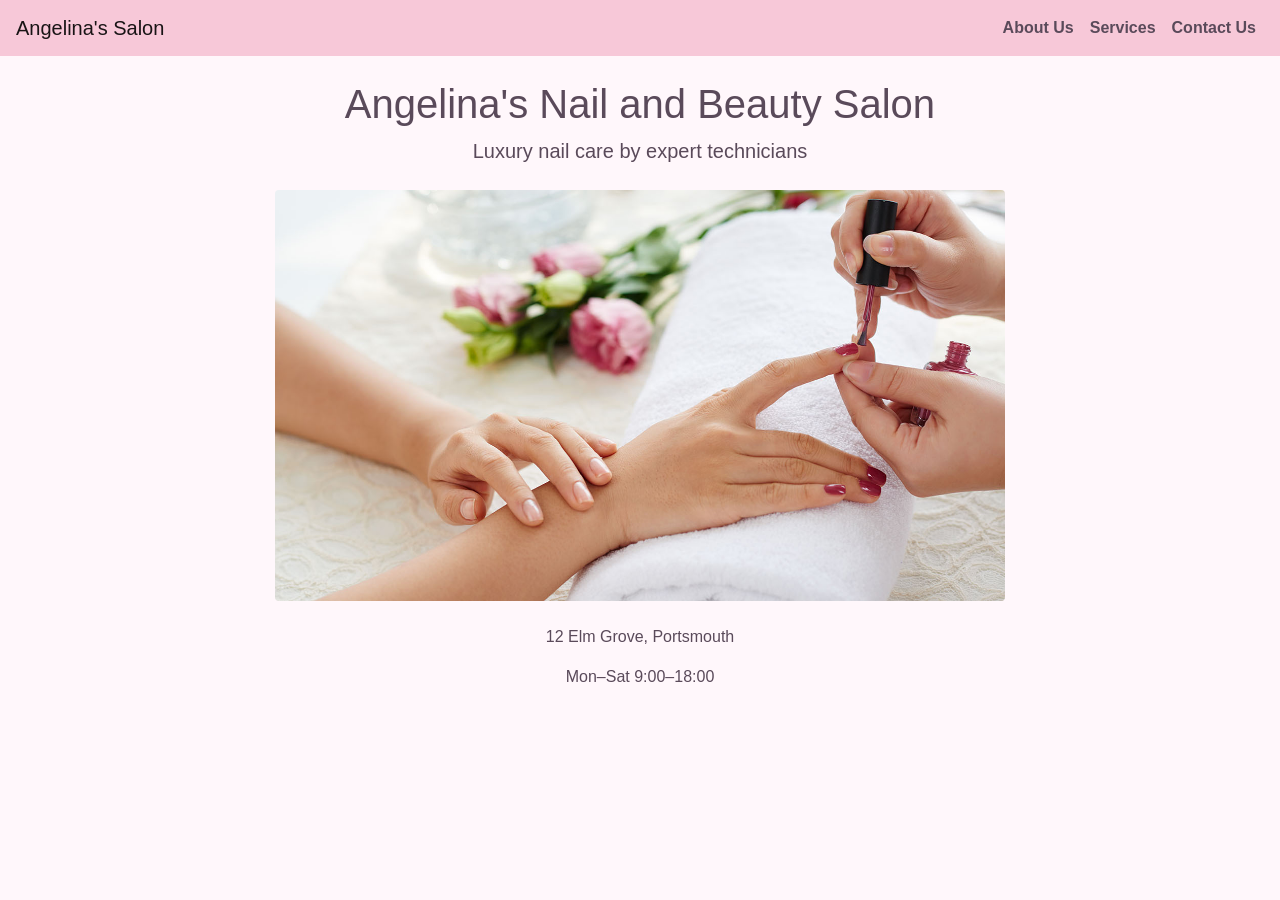
<file: index.html>
<!DOCTYPE html>
<html lang="en">

<head>
    <meta charset="UTF-8">
    <meta name="viewport" content="width=device-width, initial-scale=1.0">

    <link
      href="https://stackpath.bootstrapcdn.com/bootstrap/4.5.2/css/bootstrap.min.css"
      rel="stylesheet"
    />
    <script src="https://stackpath.bootstrapcdn.com/bootstrap/4.5.2/js/bootstrap.min.js"></script>

    <link rel="stylesheet" href="style.css">
    <title>Angelina's Nail and Beauty Salon</title>
</head>

<body>

    <nav class="navbar navbar-expand-lg navbar-light bg-light">
        <a class="navbar-brand" href="#">Angelina's Salon</a>
        <button class="navbar-toggler" type="button" data-toggle="collapse" data-target="#navbarNav">
            <span class="navbar-toggler-icon"></span>
        </button>

        <div class="collapse navbar-collapse" id="navbarNav">
            <ul class="navbar-nav ml-auto">
                <li class="nav-item">
                    <a class="nav-link" href="aboutus.html">About Us</a>
                </li>
                <li class="nav-item">
                    <a class="nav-link" href="services.html">Services</a>
                </li>
                <li class="nav-item">
                    <a class="nav-link" href="contactus.html">Contact Us</a>
                </li>
            </ul>
        </div>
    </nav>

    <header class="text-center my-4">
        <h1>Angelina's Nail and Beauty Salon</h1>
        <p class="lead">Luxury nail care by expert technicians</p>
    </header>

    <div class="container">
        <div class="row justify-content-center">
            <div class="col-md-8 text-center">
                <img src="manicures.jpg" class="img-fluid rounded mb-4" alt="manicures">
            </div>
        </div>

        <div class="row justify-content-center">
            <div class="col-md-4 text-center salon-info">
                <p>12 Elm Grove, Portsmouth</p>
                <p>Mon–Sat 9:00–18:00</p>
            </div>
        </div>
    </div>

</body>

</html>
</file>
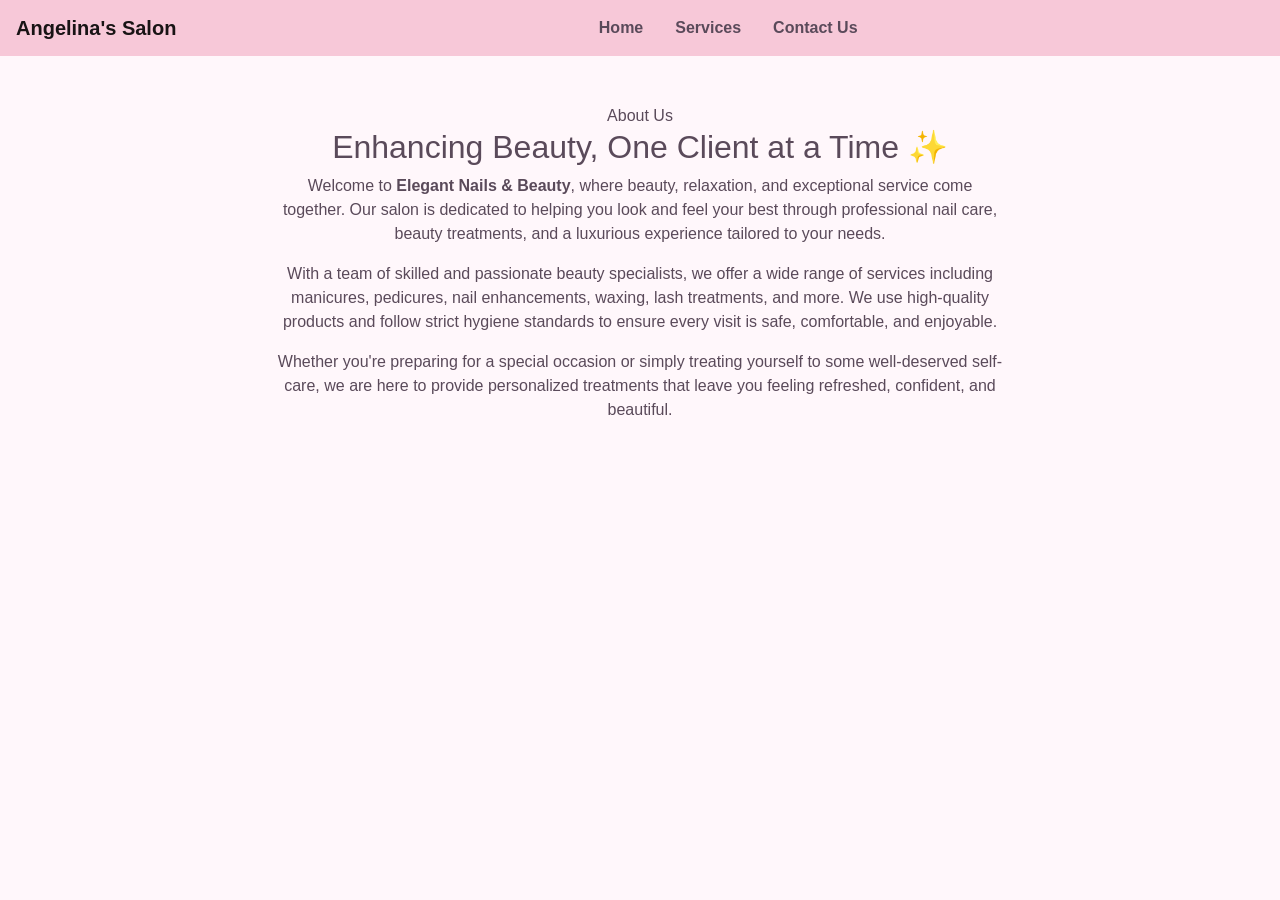
<file: aboutus.html>
<!DOCTYPE html>
<html lang="en">

<head>
    <meta charset="UTF-8">
    <meta name="viewport" content="width=device-width, initial-scale=1.0">

    <link
      href="https://stackpath.bootstrapcdn.com/bootstrap/4.5.2/css/bootstrap.min.css"
      rel="stylesheet"
    />
    <script src="https://stackpath.bootstrapcdn.com/bootstrap/4.5.2/js/bootstrap.min.js"></script>

    <link rel="stylesheet" href="style.css">

    <title>About Us</title>
</head>

<body>

    <nav class="navbar navbar-expand-lg navbar-light" style="background: var(--primary);">
        <a class="navbar-brand font-weight-bold" href="#">Angelina's Salon</a>

        <button class="navbar-toggler" type="button" data-toggle="collapse" data-target="#navbarNav">
            <span class="navbar-toggler-icon"></span>
        </button>

        <div class="collapse navbar-collapse justify-content-center" id="navbarNav">
            <ul class="navbar-nav">
                <li class="nav-item px-2">
                    <a class="nav-link font-weight-bold" href="index.html">Home</a>
                </li>
                <li class="nav-item px-2">
                    <a class="nav-link font-weight-bold" href="services.html">Services</a>
                </li>
                <li class="nav-item px-2">
                    <a class="nav-link font-weight-bold" href="contactus.html">Contact Us</a>
                </li>
            </ul>
        </div>
    </nav>

    <section class="about-us py-5">
        <div class="container">

            <div class="row justify-content-center">
                <div class="col-lg-8">

                    <div class="about-text text-center">
                        <span class="section-subtitle">About Us</span>
                        <h2>Enhancing Beauty, One Client at a Time</h2>

                        <p>
                            Welcome to <strong>Elegant Nails & Beauty</strong>, where beauty,
                            relaxation, and exceptional service come together. Our salon is
                            dedicated to helping you look and feel your best through
                            professional nail care, beauty treatments, and a luxurious
                            experience tailored to your needs.
                        </p>

                        <p>
                            With a team of skilled and passionate beauty specialists, we
                            offer a wide range of services including manicures, pedicures,
                            nail enhancements, waxing, lash treatments, and more. We use
                            high-quality products and follow strict hygiene standards to
                            ensure every visit is safe, comfortable, and enjoyable.
                        </p>

                        <p>
                            Whether you're preparing for a special occasion or simply
                            treating yourself to some well-deserved self-care, we are here
                            to provide personalized treatments that leave you feeling
                            refreshed, confident, and beautiful.
                        </p>
                    </div>

                </div>
            </div>

        </div>
    </section>    

</body>

</html>
</file>
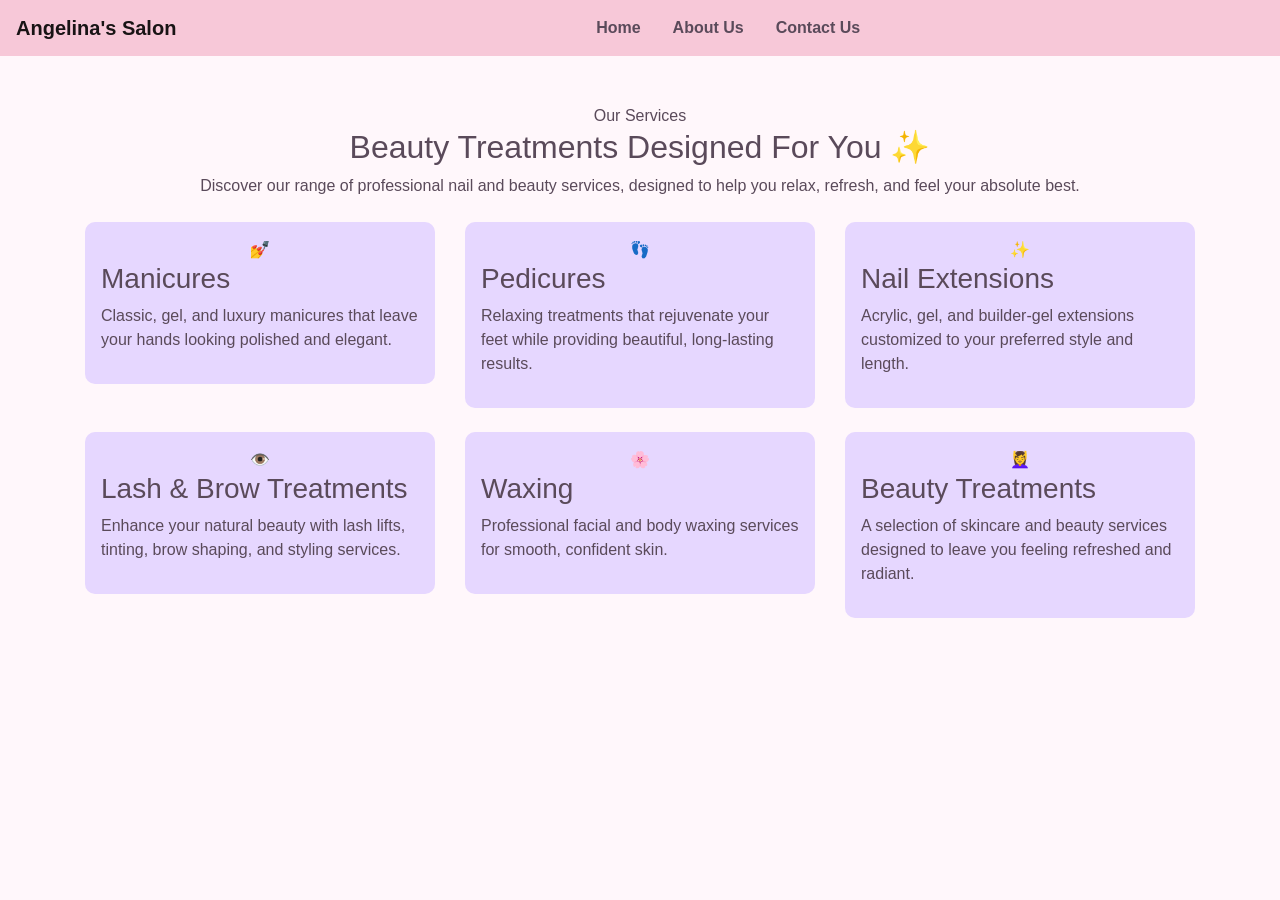
<file: services.html>
<!DOCTYPE html>
<html lang="en">

<head>
    <meta charset="UTF-8">
    <meta name="viewport" content="width=device-width, initial-scale=1.0">

    <link
      href="https://stackpath.bootstrapcdn.com/bootstrap/4.5.2/css/bootstrap.min.css"
      rel="stylesheet"
    />
    <script src="https://stackpath.bootstrapcdn.com/bootstrap/4.5.2/js/bootstrap.min.js"></script>

    <link rel="stylesheet" href="style.css">

    <title>Services</title>
</head>

<body>

    <nav class="navbar navbar-expand-lg navbar-light" style="background: var(--primary);">
        <a class="navbar-brand font-weight-bold" href="#">Angelina's Salon</a>

        <button class="navbar-toggler" type="button" data-toggle="collapse" data-target="#navbarNav">
            <span class="navbar-toggler-icon"></span>
        </button>

        <div class="collapse navbar-collapse justify-content-center" id="navbarNav">
            <ul class="navbar-nav">
                <li class="nav-item px-2">
                    <a class="nav-link font-weight-bold" href="index.html">Home</a>
                </li>
                <li class="nav-item px-2">
                    <a class="nav-link font-weight-bold" href="aboutus.html">About Us</a>
                </li>
                <li class="nav-item px-2">
                    <a class="nav-link font-weight-bold" href="contactus.html">Contact Us</a>
                </li>
            </ul>
        </div>
    </nav>

    <section class="services py-5" id="services">
        <div class="container">

            <div class="text-center mb-4">
                <span class="section-subtitle">Our Services</span>
                <h2>Beauty Treatments Designed For You</h2>
                <p>
                    Discover our range of professional nail and beauty services,
                    designed to help you relax, refresh, and feel your absolute best.
                </p>
            </div>

            <div class="row">

                <div class="col-md-4 mb-4">
                    <div class="service-card p-3">
                        <div class="service-icon text-center">💅</div>
                        <h3>Manicures</h3>
                        <p>Classic, gel, and luxury manicures that leave your hands looking polished and elegant.</p>
                    </div>
                </div>

                <div class="col-md-4 mb-4">
                    <div class="service-card p-3">
                        <div class="service-icon text-center">👣</div>
                        <h3>Pedicures</h3>
                        <p>Relaxing treatments that rejuvenate your feet while providing beautiful, long-lasting results.</p>
                    </div>
                </div>

                <div class="col-md-4 mb-4">
                    <div class="service-card p-3">
                        <div class="service-icon text-center">✨</div>
                        <h3>Nail Extensions</h3>
                        <p>Acrylic, gel, and builder-gel extensions customized to your preferred style and length.</p>
                    </div>
                </div>

                <div class="col-md-4 mb-4">
                    <div class="service-card p-3">
                        <div class="service-icon text-center">👁️</div>
                        <h3>Lash & Brow Treatments</h3>
                        <p>Enhance your natural beauty with lash lifts, tinting, brow shaping, and styling services.</p>
                    </div>
                </div>

                <div class="col-md-4 mb-4">
                    <div class="service-card p-3">
                        <div class="service-icon text-center">🌸</div>
                        <h3>Waxing</h3>
                        <p>Professional facial and body waxing services for smooth, confident skin.</p>
                    </div>
                </div>

                <div class="col-md-4 mb-4">
                    <div class="service-card p-3">
                        <div class="service-icon text-center">💆‍♀️</div>
                        <h3>Beauty Treatments</h3>
                        <p>A selection of skincare and beauty services designed to leave you feeling refreshed and radiant.</p>
                    </div>
                </div>

            </div>
        </div>
    </section>    

</body>
</html>
</file>
<file: style.css>
:root {
    --primary: #f7c8d8;
    --secondary: #e6d7ff;
    --accent: #ff9eb5;
    --text: #5a4a5a;
}

body {
    background: #fff7fb;
    color: var(--text);
}

.navbar {
    background: var(--primary) !important;
}

.nav-link {
    font-weight: bold;
    color: var(--text) !important;
}

.nav-link:hover {
    color: var(--accent) !important;
}

.center-img {
    max-width: 800px;
    border-radius: 10px;
}

.about-text {
    max-width: 800px;
}

.service-card {
    background: var(--secondary);
    border-radius: 10px;
    transition: transform 0.2s ease;
}

.service-card:hover {
    transform: scale(1.03);
}

button,
.btn-custom {
    background: var(--accent);
    border: none;
    color: white;
}

button:hover,
.btn-custom:hover {
    opacity: 0.8;
}

h2::after {
    content: " ✨";
}

.salon-info {
    display: flex;
    flex-direction: column;
    align-items: center;
}
</file>
